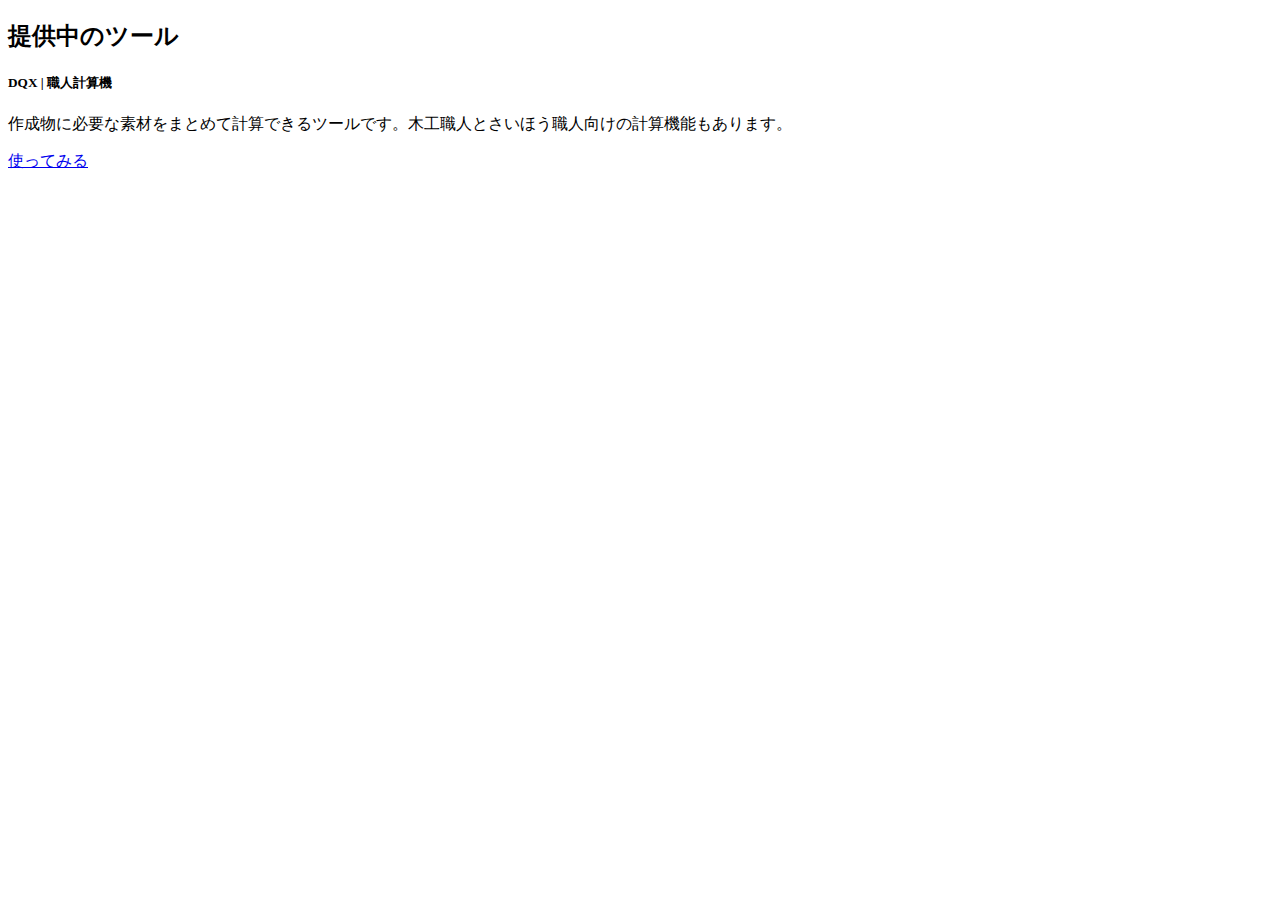
<file: ChikeTools/src/main/resources/templates/index.html>
<!DOCTYPE html>
<html xmlns:th="http://www.thymeleaf.org"
      xmlns:layout="http://www.ultraq.net.nz/thymeleaf/layout"
      layout:decorate="~{base}">
	  <head>
	  	<meta charset="UTF-8">
	  	<title layout:fragment="title">ちけの便利ツール</title>
	  	<!-- ページ専用CSSを追加 -->
	  	<section layout:fragment="head-extra">
	  	</section>
	  </head>
	  <section layout:fragment="content">
  <!-- メイン -->
  <main class="flex-grow-1 container">
    <h2 class="subtitle">提供中のツール</h2>
    <div class="row g-4">

      <!-- DQX 職人素材計算機 -->
      <div class="col-12 col-md-6 col-lg-4">
        <div class="card h-100 shadow-sm">
          <div class="card-body">
            <h5 class="card-title">DQX | 職人計算機</h5>
            <p class="card-text">作成物に必要な素材をまとめて計算できるツールです。木工職人とさいほう職人向けの計算機能もあります。</p>
            <a href="/dq10/crafter-calculator/" class="btn btn-primary w-100">使ってみる</a>
          </div>
        </div>
      </div>
    </div>
  </main>
  	</section>
  </html>
</file>
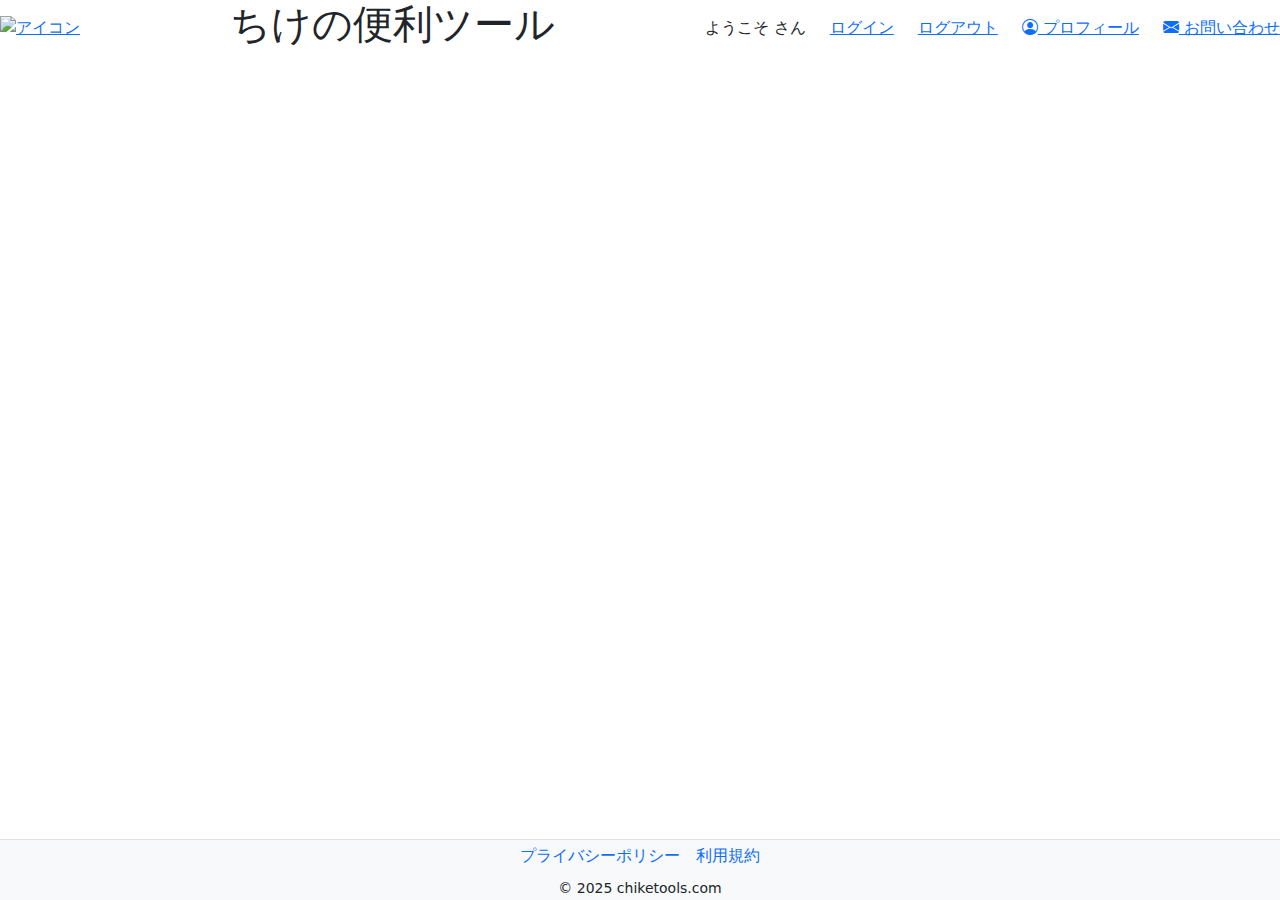
<file: ChikeTools/src/main/resources/templates/base.html>
<!DOCTYPE html>
<html lang="ja">

<head>
	<meta charset="UTF-8">
	<title layout:fragment="title">ちけの便利ツール</title>
	<link rel="icon" type="image/x-icon" th:href="@{/image/favicon.ico}" />
	<!-- 共通CSS -->
	<link href="https://cdn.jsdelivr.net/npm/bootstrap@5.3.2/dist/css/bootstrap.min.css" rel="stylesheet">
	<link rel="stylesheet" href="https://cdn.jsdelivr.net/npm/bootstrap-icons@1.11.1/font/bootstrap-icons.css">
	<link rel="stylesheet" th:href="@{/css/style.css}">
	<!-- ページ固有CSSをここに挿入 -->
	<section layout:fragment="head-extra"></section>
	<link rel="canonical" href="https://chiketools.com/">
	<meta name="description" content="ちけの便利ツールは、ドラゴンクエストXなどのゲームや日常に役立つ無料ツールを提供しています。">
	<meta name="keywords" content="DQX, ドラクエ10, ドラゴンクエストX, 職人計算機, 車, 自動車, ドライブ, 記録, ツール, 便利">
	<meta name="viewport" content="width=device-width, initial-scale=1">
	<meta property="og:title" content="DQX | 職人計算機">
	<meta property="og:description" content="ちけの便利ツールは、ドラゴンクエストXなどのゲームや日常に役立つ無料ツールを提供しています。">
	<meta property="og:url" content="https://chiketools.com/">
	<meta property="og:type" content="website">
	<meta name="google-site-verification" content="dIrrBwLV2o-NdNuDC0CJnG01g4_RXQ8My1fXKS4EgAc" />
	<script async src="https://pagead2.googlesyndication.com/pagead/js/adsbygoogle.js?client=ca-pub-7886700851072663"
		crossorigin="anonymous"></script>
</head>

<body class="d-flex flex-column min-vh-100">
	<!-- ヘッダー -->
	<header class="d-flex flex-row align-items-center justify-content-between">
		<!-- 左：アイコン -->
		<div class="icon d-flex align-items-center">
			<a href="https://chiketools.com/">
				<img th:src="@{/image/ちけの便利ツール_紫.png}" alt="アイコン" style="cursor: pointer;">
			</a>
		</div>

		<!-- 中央：タイトル -->
		<h1 class="page-title" layout:fragment="page-title">ちけの便利ツール</h1>

		<!-- 右：お問い合わせ -->
		<div class="menu d-none d-md-flex align-items-center gap-4 text-decoration-none">
			<span th:if="${#authorization.expression('isAuthenticated()')}">
				ようこそ <strong th:text="${displayName}"></strong> さん
			</span>
			<a th:if="${#authorization.expression('!isAuthenticated()')}" href="https://chiketools.com/auth/login">
				ログイン
			</a>
			<a th:if="${#authorization.expression('isAuthenticated()')}" href="https://chiketools.com/auth/logout">
				ログアウト
			</a>
			<a href="profile">
				<i class="bi bi-person-circle"></i> プロフィール
			</a>
			<a href="contact">
				<i class="bi bi-envelope-fill"></i> お問い合わせ
			</a>
		</div>
		<div class="d-flex d-md-none align-items-center">
			<button class="btn" type="button" data-bs-toggle="collapse" data-bs-target="#mobileMenu"
				aria-controls="mobileMenu" aria-expanded="false" aria-label="Toggle navigation">
				<i class="bi bi-list fs-2"></i>
			</button>
		</div>
	</header>
	<div class="collapse d-md-none" id="mobileMenu">
		<div class="bg-light border-top p-3">
			<ul class="list-unstyled mb-0">

				<!-- ログイン中 -->
				<li th:if="${#authorization.expression('isAuthenticated()')}">
					<span class="d-block mb-2">
						ようこそ
						<strong th:text="${displayName}"></strong> さん
					</span>
					<a href="https://chiketools.com/auth/logout" class="d-block text-decoration-none mb-2">
						ログアウト
					</a>
				</li>

				<!-- 未ログイン -->
				<li th:if="${#authorization.expression('!isAuthenticated()')}">
					<a href="https://chiketools.com/auth/login" class="d-block text-decoration-none mb-2">
						ログイン
					</a>
				</li>

				<!-- 共通 -->
				<li>
					<a href="profile">
						<i class="bi bi-person-circle"></i> プロフィール
					</a>
				</li>
				<li>
					<a href="contact" class="d-block text-decoration-none">
						<i class="bi bi-envelope-fill"></i> お問い合わせ
					</a>
				</li>

			</ul>
		</div>
	</div>
	<main layout:fragment="content" class="flex-grow-1">
		<!-- 子ページの内容がここに入る -->
	</main>
	<!-- フッター -->
	<footer class="border-top bg-light">
		<div class="container d-flex flex-column flex-md-row justify-content-center align-items-center">
			<a href="privacy-policy" class="text-decoration-none mx-2 my-1">プライバシーポリシー</a>
			<a href="terms" class="text-decoration-none mx-2 my-1">利用規約</a>
		</div>
		<div class="text-center mt-1">
			<small>© 2025 chiketools.com</small>
		</div>
	</footer>
	<script src="https://cdn.jsdelivr.net/npm/bootstrap@5.3.2/dist/js/bootstrap.bundle.min.js"></script>
	<script th:src="@{/js/script.js}"></script>
	<!-- ページ固有JSをここに挿入 -->
	<section layout:fragment="foot-extra"></section>
</body>

</html>
</file>
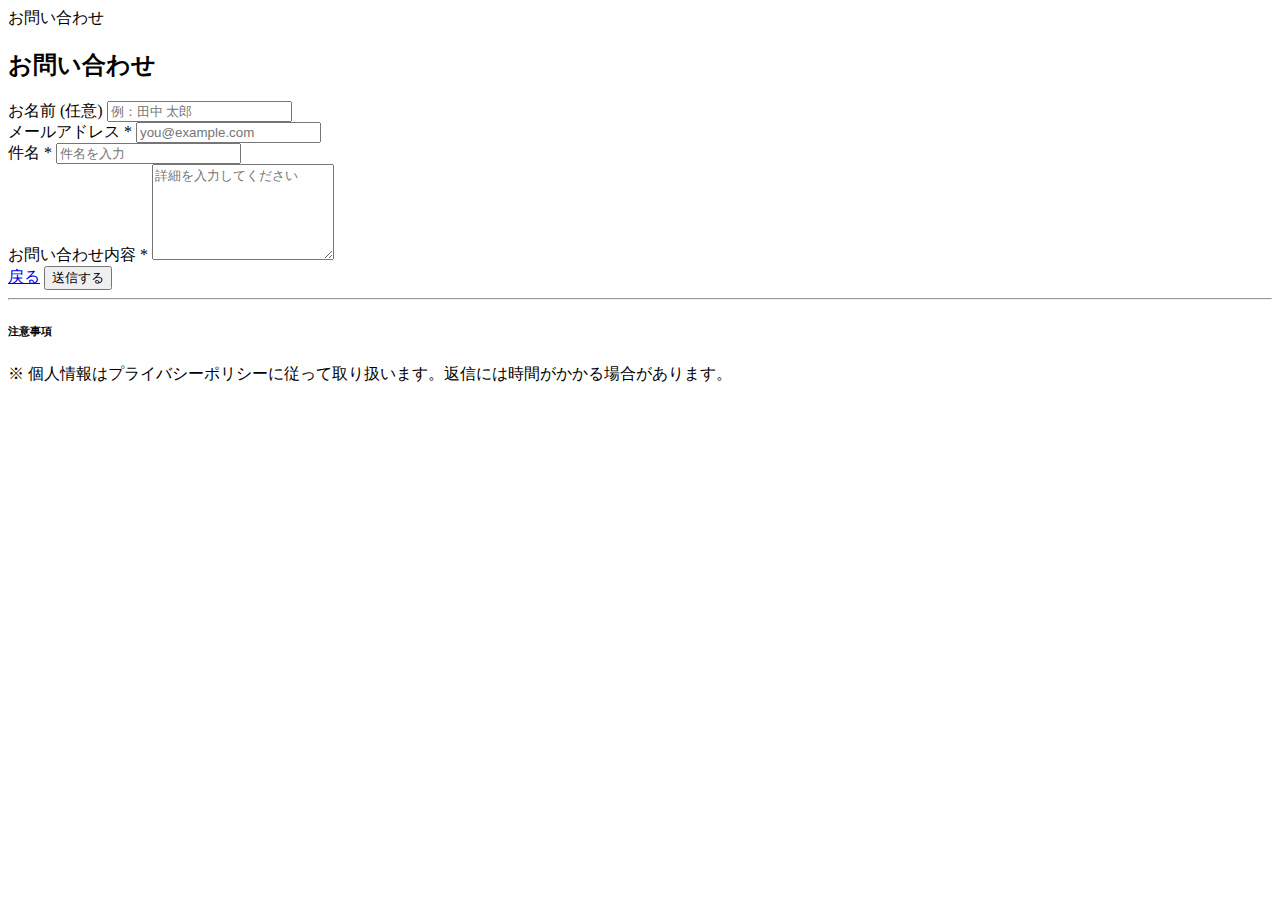
<file: ChikeTools/src/main/resources/templates/contact.html>
<!DOCTYPE html>
<html xmlns:th="http://www.thymeleaf.org"
      xmlns:layout="http://www.ultraq.net.nz/thymeleaf/layout"
      layout:decorate="~{base}">

<title layout:fragment="title">
	お問い合わせ | ちけの便利ツール
</title>
<section layout:fragment="page-title">
  お問い合わせ
</section>
<!-- ページ専用CSSを追加 -->
<section layout:fragment="head-extra">
</section>

<section layout:fragment="content">
  <main class="flex-grow-1 container py-4">
    <div class="row justify-content-center">
      <div class="col-12 col-md-8 col-lg-6">
        <h2 class="mb-3">お問い合わせ</h2>

        <!-- フラッシュメッセージ（成功／エラー） -->
        <div th:if="${successMessage}" class="alert alert-success" th:text="${successMessage}"></div>
        <div th:if="${errorMessage}" class="alert alert-danger" th:text="${errorMessage}"></div>

        <!-- フォーム -->
        <form th:action="@{/contact}" th:object="${contactForm}" method="post" novalidate>
<!--           CSRF トークン（Spring Security を使う場合） -->
<!--          <input type="hidden" th:name="${_csrf.parameterName}" th:value="${_csrf.token}" />-->

          <div class="mb-3">
            <label for="name" class="form-label">お名前 <span class="text-muted small">(任意)</span></label>
            <input id="name" type="text" class="form-control" th:field="*{name}" placeholder="例：田中 太郎">
            <div class="text-danger small" th:if="${#fields.hasErrors('name')}" th:errors="*{name}"></div>
          </div>

          <div class="mb-3">
            <label for="email" class="form-label">メールアドレス <span class="text-danger">*</span></label>
            <input id="email" type="email" class="form-control" th:field="*{email}" placeholder="you@example.com" required>
            <div class="text-danger small" th:if="${#fields.hasErrors('email')}" th:errors="*{email}"></div>
          </div>

          <div class="mb-3">
            <label for="subject" class="form-label">件名 <span class="text-danger">*</span></label>
            <input id="subject" type="text" class="form-control" th:field="*{subject}" placeholder="件名を入力" required>
            <div class="text-danger small" th:if="${#fields.hasErrors('subject')}" th:errors="*{subject}"></div>
          </div>

          <div class="mb-3">
            <label for="message" class="form-label">お問い合わせ内容 <span class="text-danger">*</span></label>
            <textarea id="message" class="form-control" th:field="*{message}" rows="6" placeholder="詳細を入力してください" required></textarea>
            <div class="text-danger small" th:if="${#fields.hasErrors('message')}" th:errors="*{message}"></div>
          </div>

          <!-- 任意：スクリーンショット等の添付を許す場合（バックエンドで処理が必要） -->
          <!--
          <div class="mb-3">
            <label for="file" class="form-label">添付（任意）</label>
            <input id="file" type="file" class="form-control" name="file">
          </div>
          -->

          <!-- 任意：非表示の honeypot（簡易ボット対策） -->
          <div style="display:none;">
            <label>もし表示されたら入力しないでください<input name="fax" /></label>
          </div>

          <div class="d-grid gap-2 d-md-flex justify-content-md-end">
            <a href="/" class="btn btn-outline-secondary">戻る</a>
            <button type="submit" class="btn btn-primary">送信する</button>
          </div>
        </form>

        <hr class="my-4">

        <div>
          <h6>注意事項</h6>
          <p class="small text-muted mb-0">※ 個人情報はプライバシーポリシーに従って取り扱います。返信には時間がかかる場合があります。</p>
        </div>
      </div>
    </div>
  </main>
</section>

</html>
</file>
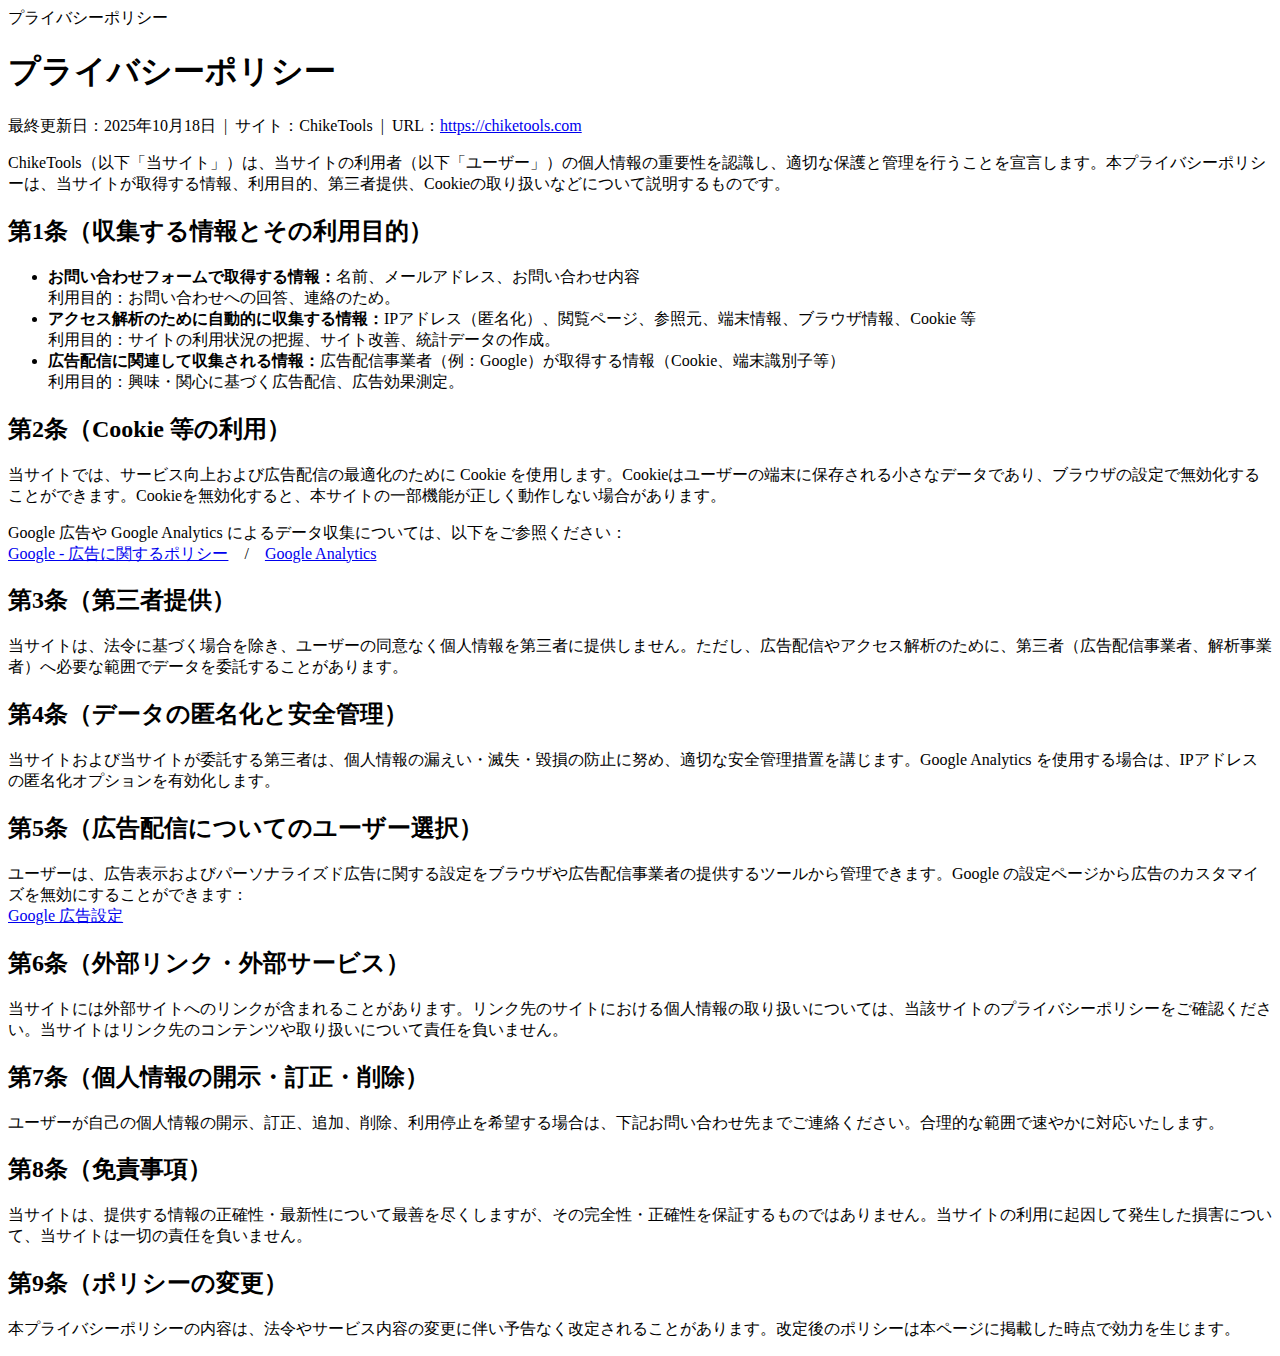
<file: ChikeTools/src/main/resources/templates/privacyPolicy.html>
<!DOCTYPE html>
<html xmlns:th="http://www.thymeleaf.org" xmlns:layout="http://www.ultraq.net.nz/thymeleaf/layout"
	layout:decorate="~{base}">


<title layout:fragment="title">
	ちけの便利ツール | プライバシーポリシー
</title>
<section layout:fragment="page-title">
	プライバシーポリシー
</section>
<section layout:fragment="head-extra">
	<link rel="stylesheet" th:href="@{/css/privacyPolicy.css}">
</section>

<section layout:fragment="content">
	<div class="container-lg d-flex flex-column	flex-grow-1">
		<section class="mb-5">
			<div>
				<h1>プライバシーポリシー</h1>
				<p class="meta">最終更新日：2025年10月18日 &nbsp;|&nbsp; サイト：ChikeTools &nbsp;|&nbsp; URL：<a
						href="https://chiketools.com">https://chiketools.com</a></p>
				<p>ChikeTools（以下「当サイト」）は、当サイトの利用者（以下「ユーザー」）の個人情報の重要性を認識し、適切な保護と管理を行うことを宣言します。本プライバシーポリシーは、当サイトが取得する情報、利用目的、第三者提供、Cookieの取り扱いなどについて説明するものです。
				</p>
			</div>
			<div>
				<h2>第1条（収集する情報とその利用目的）</h2>
				<ul>
					<li><strong>お問い合わせフォームで取得する情報：</strong>名前、メールアドレス、お問い合わせ内容<br>利用目的：お問い合わせへの回答、連絡のため。</li>
					<li><strong>アクセス解析のために自動的に収集する情報：</strong>IPアドレス（匿名化）、閲覧ページ、参照元、端末情報、ブラウザ情報、Cookie
						等<br>利用目的：サイトの利用状況の把握、サイト改善、統計データの作成。</li>
					<li><strong>広告配信に関連して収集される情報：</strong>広告配信事業者（例：Google）が取得する情報（Cookie、端末識別子等）<br>利用目的：興味・関心に基づく広告配信、広告効果測定。
					</li>
				</ul>
			</div>
			<div>
				<h2>第2条（Cookie 等の利用）</h2>
				<p>当サイトでは、サービス向上および広告配信の最適化のために Cookie
					を使用します。Cookieはユーザーの端末に保存される小さなデータであり、ブラウザの設定で無効化することができます。Cookieを無効化すると、本サイトの一部機能が正しく動作しない場合があります。
				</p>
				<p>Google 広告や Google Analytics によるデータ収集については、以下をご参照ください：<br>
					<a href="https://policies.google.com/technologies/ads" target="_blank" rel="noopener">Google -
						広告に関するポリシー</a>　/　<a href="https://marketingplatform.google.com/about/analytics/" target="_blank"
						rel="noopener">Google Analytics</a>
				</p>
			</div>
			<div>
				<h2>第3条（第三者提供）</h2>
				<p>当サイトは、法令に基づく場合を除き、ユーザーの同意なく個人情報を第三者に提供しません。ただし、広告配信やアクセス解析のために、第三者（広告配信事業者、解析事業者）へ必要な範囲でデータを委託することがあります。
				</p>
			</div>
			<div>
				<h2>第4条（データの匿名化と安全管理）</h2>
				<p>当サイトおよび当サイトが委託する第三者は、個人情報の漏えい・滅失・毀損の防止に努め、適切な安全管理措置を講じます。Google Analytics
					を使用する場合は、IPアドレスの匿名化オプションを有効化します。</p>
			</div>
			<div>
				<h2>第5条（広告配信についてのユーザー選択）</h2>
				<p>ユーザーは、広告表示およびパーソナライズド広告に関する設定をブラウザや広告配信事業者の提供するツールから管理できます。Google の設定ページから広告のカスタマイズを無効にすることができます：<br>
					<a href="https://adssettings.google.com/" target="_blank" rel="noopener">Google 広告設定</a>
				</p>
			</div>
			<div>
				<h2>第6条（外部リンク・外部サービス）</h2>
				<p>当サイトには外部サイトへのリンクが含まれることがあります。リンク先のサイトにおける個人情報の取り扱いについては、当該サイトのプライバシーポリシーをご確認ください。当サイトはリンク先のコンテンツや取り扱いについて責任を負いません。
				</p>
			</div>
			<div>
				<h2>第7条（個人情報の開示・訂正・削除）</h2>
				<p>ユーザーが自己の個人情報の開示、訂正、追加、削除、利用停止を希望する場合は、下記お問い合わせ先までご連絡ください。合理的な範囲で速やかに対応いたします。</p>
			</div>
			<div>
				<h2>第8条（免責事項）</h2>
				<p>当サイトは、提供する情報の正確性・最新性について最善を尽くしますが、その完全性・正確性を保証するものではありません。当サイトの利用に起因して発生した損害について、当サイトは一切の責任を負いません。
				</p>
			</div>
			<div>
				<h2>第9条（ポリシーの変更）</h2>
				<p>本プライバシーポリシーの内容は、法令やサービス内容の変更に伴い予告なく改定されることがあります。改定後のポリシーは本ページに掲載した時点で効力を生じます。</p>
			</div>

		</section>
	</div>
</section>

</html>
</file>
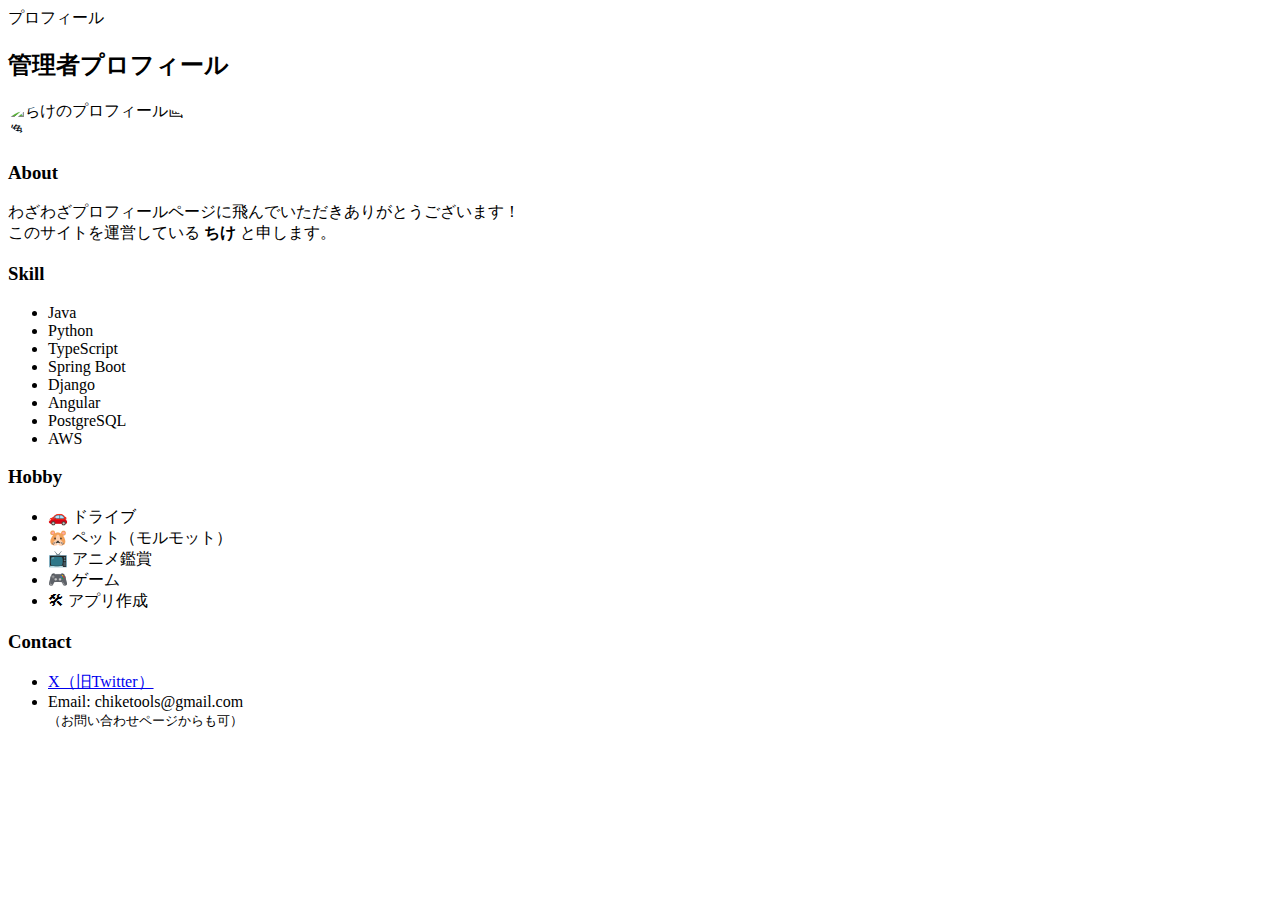
<file: ChikeTools/src/main/resources/templates/profile.html>
<!DOCTYPE html>
<html xmlns:th="http://www.thymeleaf.org" xmlns:layout="http://www.ultraq.net.nz/thymeleaf/layout"
	layout:decorate="~{base}">

<title layout:fragment="title">
	プロフィール | ちけの便利ツール
</title>

<section layout:fragment="page-title">
	<i class="bi bi-person-circle me-2"></i>プロフィール
</section>

<!-- ページ専用CSSを追加 -->
<section layout:fragment="head-extra">
	<style>
		.profile-image {
			max-width: 180px;
			border-radius: 50%;
		}
		#about strong {
		  color: var(--bs-body-color);
		  font-weight: 600;
		}
	</style>
</section>

<section layout:fragment="content">
	<main class="flex-grow-1 container py-4">
		<div class="row justify-content-center">
			<div class="col-12 col-md-8 col-lg-6">

				<h2 class="mb-4 text-center">
					<i class="bi bi-person-fill me-2"></i>管理者プロフィール
				</h2>

				<!-- プロフィール画像 -->
				<section id="image" class="text-center mb-4">
					<img th:src="@{/image/ちけのプロフィール画像.jpg}" alt="ちけのプロフィール画像" class="profile-image img-fluid shadow-sm">
				</section>

				<!-- About -->
				<section id="about" class="mb-4">
					<h3>
						<i class="bi bi-chat-heart-fill me-2"></i>About
					</h3>
					<p>
						わざわざプロフィールページに飛んでいただきありがとうございます！<br>
						このサイトを運営している <strong>ちけ</strong> と申します。
					</p>
				</section>

				<!-- Skill -->
				<section id="skill" class="mb-4">
					<h3>
						<i class="bi bi-code-slash me-2"></i>Skill
					</h3>
					<ul class="list-unstyled">
						<li><i class="bi bi-check-circle-fill text-success me-1"></i>Java</li>
						<li><i class="bi bi-check-circle-fill text-success me-1"></i>Python</li>
						<li><i class="bi bi-check-circle-fill text-success me-1"></i>TypeScript</li>
						<li><i class="bi bi-check-circle-fill text-success me-1"></i>Spring Boot</li>
						<li><i class="bi bi-check-circle-fill text-success me-1"></i>Django</li>
						<li><i class="bi bi-check-circle-fill text-success me-1"></i>Angular</li>
						<li><i class="bi bi-check-circle-fill text-success me-1"></i>PostgreSQL</li>
						<li><i class="bi bi-check-circle-fill text-success me-1"></i>AWS</li>
					</ul>
				</section>

				<!-- Hobby -->
				<section id="hobby" class="mb-4">
					<h3>
						<i class="bi bi-heart-fill me-2"></i>Hobby
					</h3>
					<ul class="list-unstyled">
						<li>🚗 ドライブ</li>
						<li>🐹 ペット（モルモット）</li>
						<li>📺 アニメ鑑賞</li>
						<li>🎮 ゲーム</li>
						<li>🛠 アプリ作成</li>
					</ul>
				</section>

				<!-- Contact -->
				<section id="contact" class="mb-4">
					<h3>
						<i class="bi bi-envelope-fill me-2"></i>Contact
					</h3>
					<ul class="list-unstyled">
						<li>
							<a href="https://x.com/Chike_Engineer" target="_blank" rel="noopener">
								<i class="bi bi-x me-1"></i>X（旧Twitter）
							</a>
						</li>
						<li>
							<i class="bi bi-envelope me-1"></i>
							Email: chiketools@gmail.com<br>
							<small class="text-muted">（お問い合わせページからも可）</small>
						</li>
					</ul>
				</section>

			</div>
		</div>
	</main>
</section>

</html>
</file>
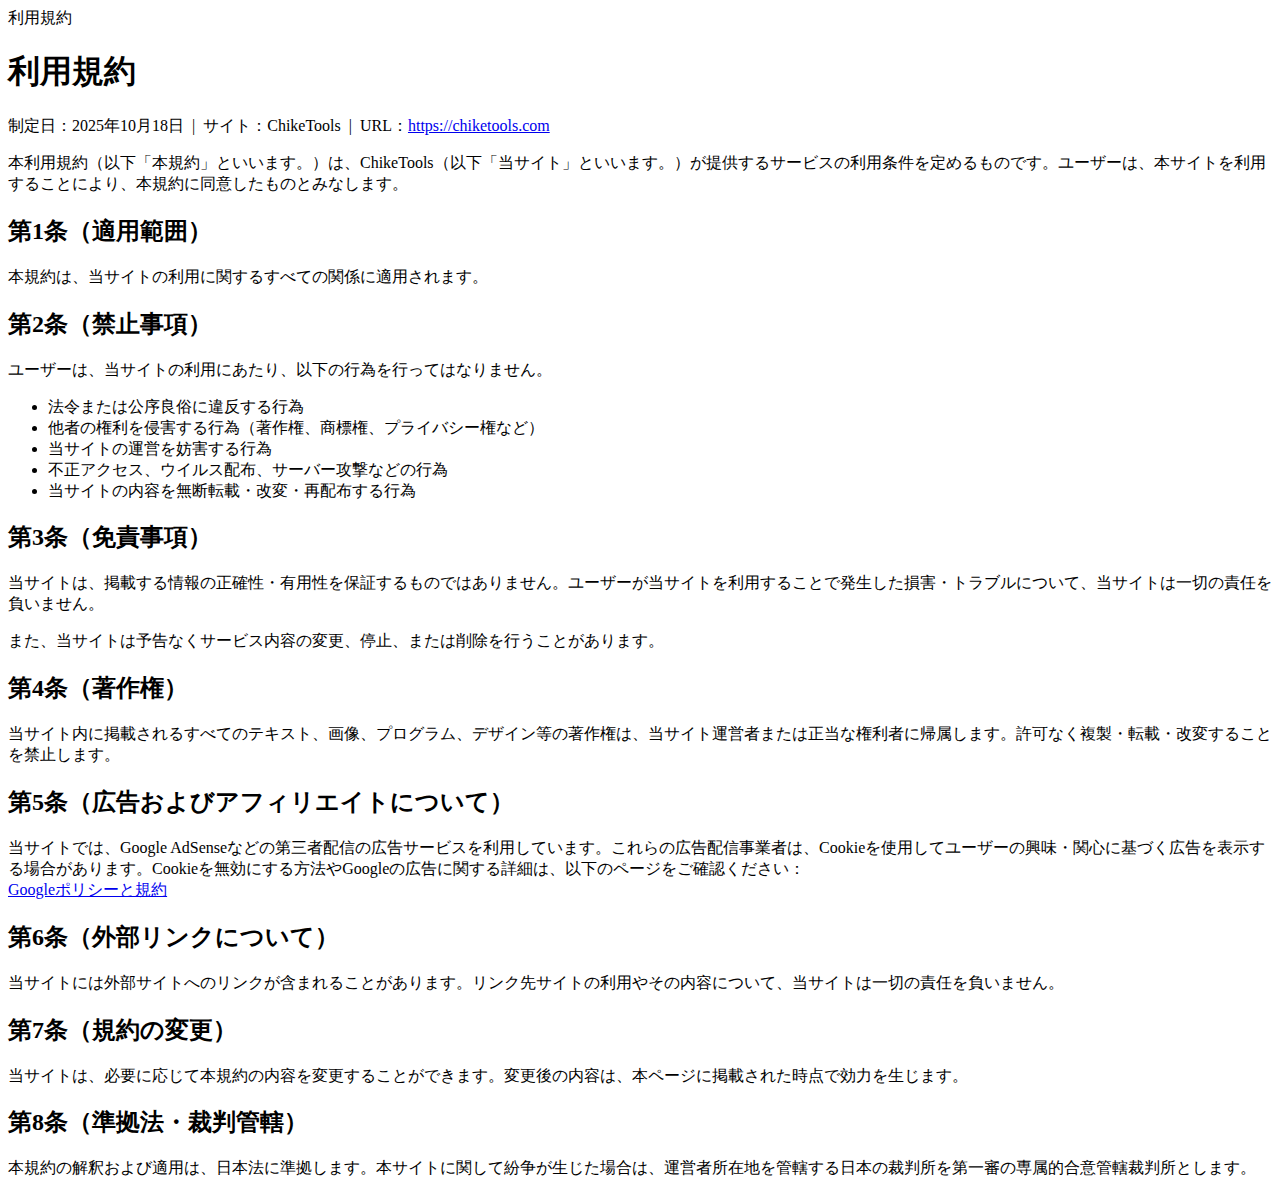
<file: ChikeTools/src/main/resources/templates/terms.html>
<!DOCTYPE html>
<html xmlns:th="http://www.thymeleaf.org" xmlns:layout="http://www.ultraq.net.nz/thymeleaf/layout"
	layout:decorate="~{base}">


<title layout:fragment="title">
	ちけの便利ツール | 利用規約
</title>
<section layout:fragment="page-title">
	利用規約
</section>
<section layout:fragment="head-extra">
	<link rel="stylesheet" th:href="@{/css/privacyPolicy.css}">
</section>

<section layout:fragment="content">
	<div class="container-lg d-flex flex-column	flex-grow-1">
		<section class="mb-5">
			<div>
				<h1>利用規約</h1>
				<p class="meta">制定日：2025年10月18日 &nbsp;|&nbsp; サイト：ChikeTools &nbsp;|&nbsp; URL：<a
						href="https://chiketools.com">https://chiketools.com</a></p>
				<p>本利用規約（以下「本規約」といいます。）は、ChikeTools（以下「当サイト」といいます。）が提供するサービスの利用条件を定めるものです。ユーザーは、本サイトを利用することにより、本規約に同意したものとみなします。
				</p>
			</div>
			<div>
				<h2>第1条（適用範囲）</h2>
				<p>本規約は、当サイトの利用に関するすべての関係に適用されます。</p>
			</div>
			<div>
				<h2>第2条（禁止事項）</h2>
				<p>ユーザーは、当サイトの利用にあたり、以下の行為を行ってはなりません。</p>
				<ul>
					<li>法令または公序良俗に違反する行為</li>
					<li>他者の権利を侵害する行為（著作権、商標権、プライバシー権など）</li>
					<li>当サイトの運営を妨害する行為</li>
					<li>不正アクセス、ウイルス配布、サーバー攻撃などの行為</li>
					<li>当サイトの内容を無断転載・改変・再配布する行為</li>
				</ul>
			</div>
			<div>
				<h2>第3条（免責事項）</h2>
				<p>当サイトは、掲載する情報の正確性・有用性を保証するものではありません。ユーザーが当サイトを利用することで発生した損害・トラブルについて、当サイトは一切の責任を負いません。</p>
				<p>また、当サイトは予告なくサービス内容の変更、停止、または削除を行うことがあります。</p>
			</div>
			<div>
				<h2>第4条（著作権）</h2>
				<p>当サイト内に掲載されるすべてのテキスト、画像、プログラム、デザイン等の著作権は、当サイト運営者または正当な権利者に帰属します。許可なく複製・転載・改変することを禁止します。</p>
			</div>
			<div>
				<h2>第5条（広告およびアフィリエイトについて）</h2>
				<p>当サイトでは、Google
					AdSenseなどの第三者配信の広告サービスを利用しています。これらの広告配信事業者は、Cookieを使用してユーザーの興味・関心に基づく広告を表示する場合があります。Cookieを無効にする方法やGoogleの広告に関する詳細は、以下のページをご確認ください：<br>
					<a href="https://policies.google.com/technologies/ads" target="_blank"
						rel="noopener">Googleポリシーと規約</a>
				</p>
			</div>
			<div>
				<h2>第6条（外部リンクについて）</h2>
				<p>当サイトには外部サイトへのリンクが含まれることがあります。リンク先サイトの利用やその内容について、当サイトは一切の責任を負いません。</p>
			</div>
			<div>
				<h2>第7条（規約の変更）</h2>
				<p>当サイトは、必要に応じて本規約の内容を変更することができます。変更後の内容は、本ページに掲載された時点で効力を生じます。</p>
			</div>
			<div>
				<h2>第8条（準拠法・裁判管轄）</h2>
				<p>本規約の解釈および適用は、日本法に準拠します。本サイトに関して紛争が生じた場合は、運営者所在地を管轄する日本の裁判所を第一審の専属的合意管轄裁判所とします。</p>
			</div>

		</section>
	</div>
</section>

</html>
</file>
